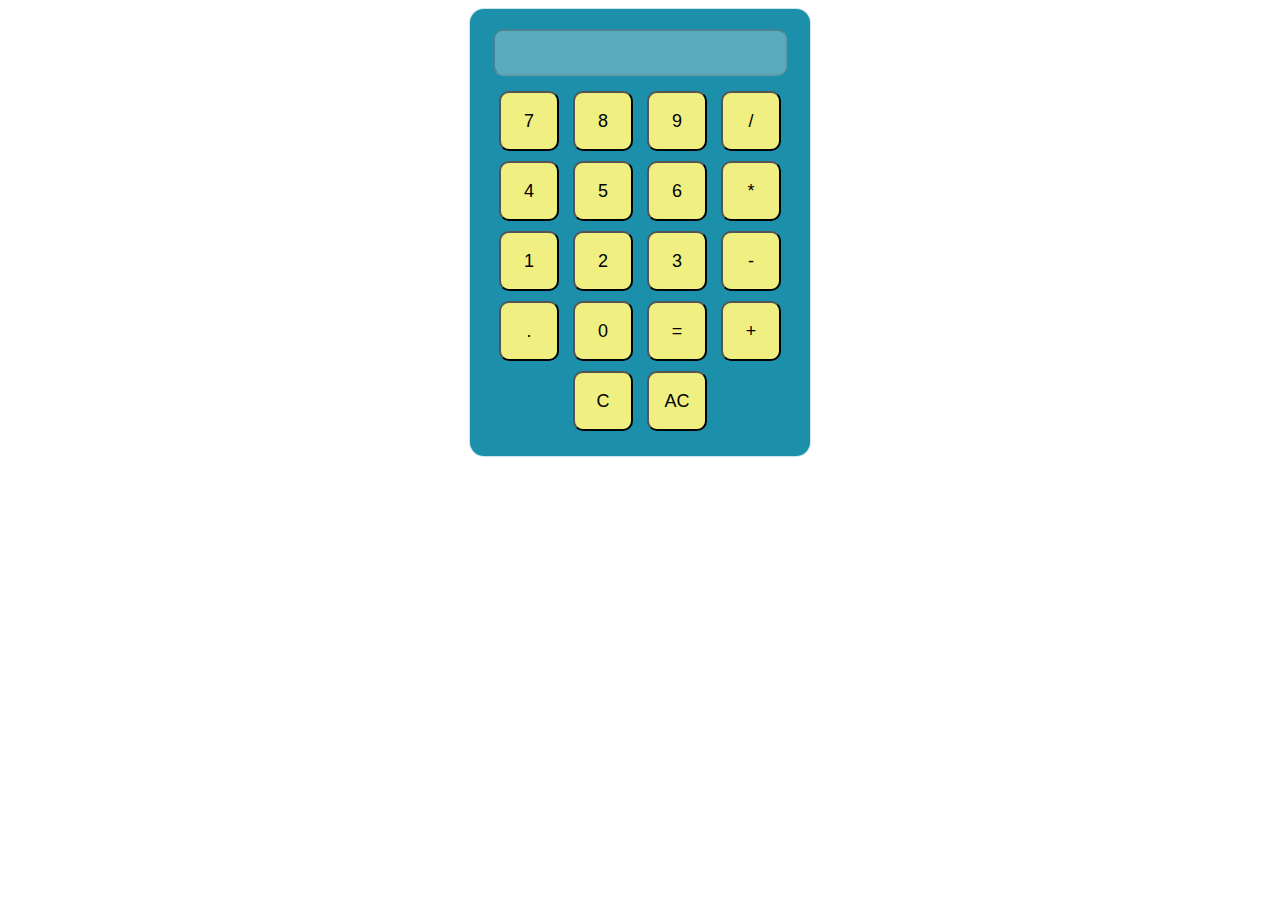
<file: Calculator/index.html>
<!DOCTYPE html>
<html>
<head>
    <title>Calculator</title>
    <link rel="stylesheet" type="text/css" href="styles.css">
</head>
<body>
    <div class="calculator">
        <input type="text" id="result" disabled>
        <div class="buttons">
            <button onclick="appendNumber('7')">7</button>
            <button onclick="appendNumber('8')">8</button>
            <button onclick="appendNumber('9')">9</button>
            <button onclick="appendOperator('/')">/</button>
            <button onclick="appendNumber('4')">4</button>
            <button onclick="appendNumber('5')">5</button>
            <button onclick="appendNumber('6')">6</button>
            <button onclick="appendOperator('*')">*</button>
            <button onclick="appendNumber('1')">1</button>
            <button onclick="appendNumber('2')">2</button>
            <button onclick="appendNumber('3')">3</button>
            <button onclick="appendOperator('-')">-</button>
            <button onclick="appendOperator('.')">.</button>
            <button onclick="appendNumber('0')">0</button>
            <button onclick="calculate()">=</button>
            <button onclick="appendOperator('+')">+</button>
            <button onclick="clearResult()">C</button>
            <button onclick="clearResult()">AC</button>
        </div>
    </div>
    <script src="script.js"></script>
</body>
</html>
</file>
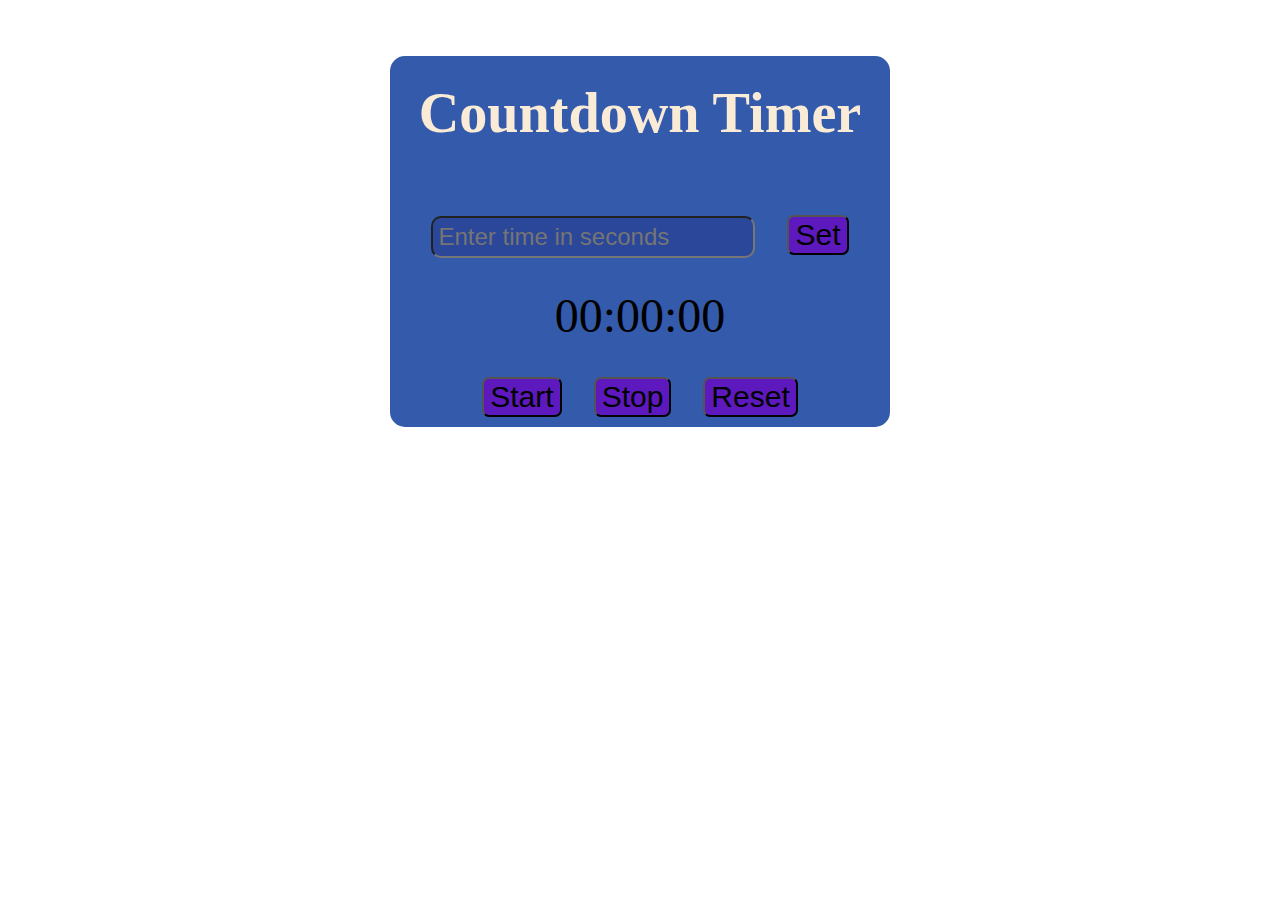
<file: Countdown Timer/index.html>
<!DOCTYPE html>
<html>
<head>
    <title>Countdown Timer</title>
    <link rel="stylesheet" type="text/css" href="styles.css">
</head>
<body>
    <div id="Timer">
        <h3>Countdown Timer</h3>
        <input type="text" id="timeInput" placeholder="Enter time in seconds">
        <button id="set">Set</button>
        <div id="timer">00:00:00</div>
        <button id="start">Start</button>
        <button id="stop">Stop</button>
        <button id="reset">Reset</button>
    </div>

    <script src="script.js"></script>
</body>
</html>
</file>
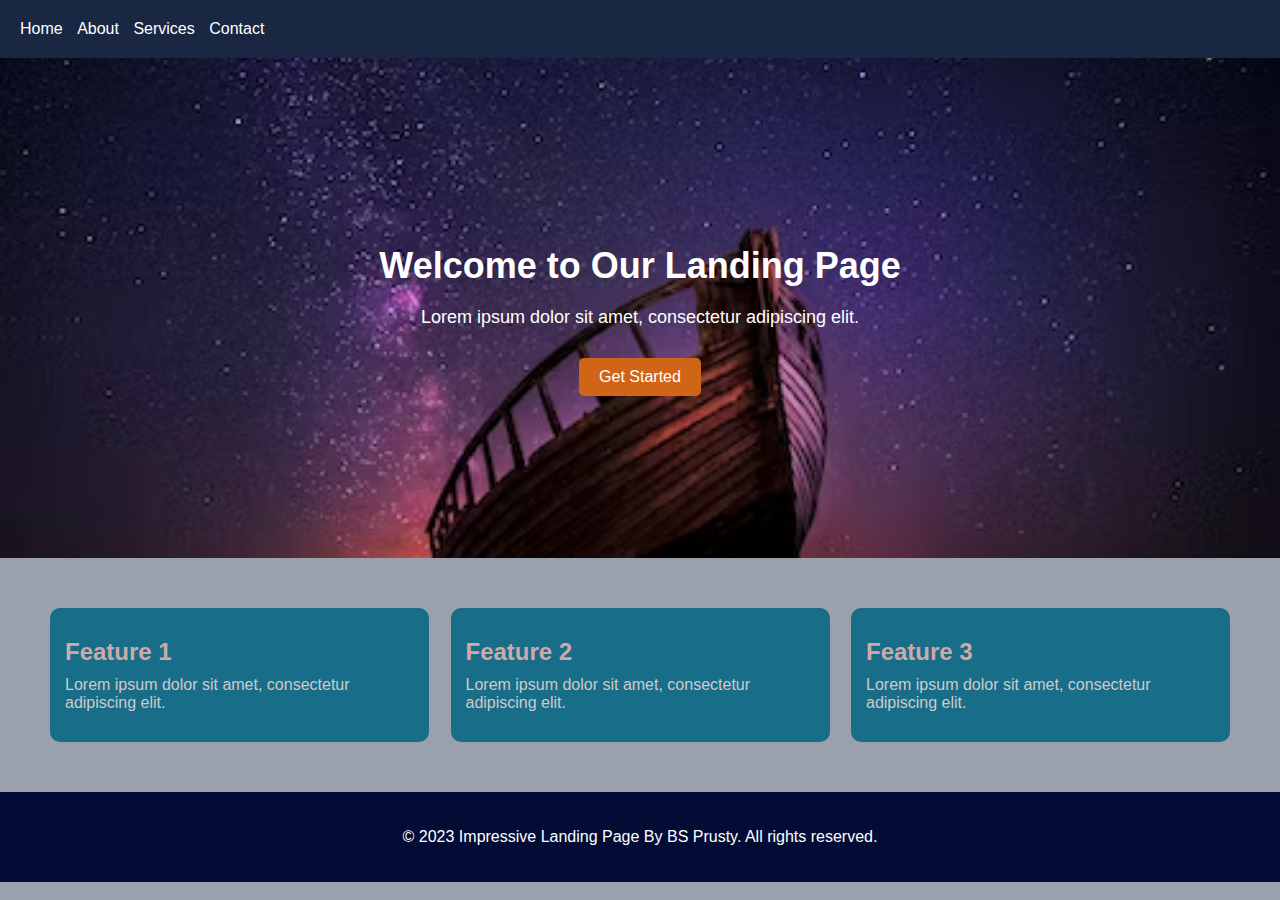
<file: Landing Page/LandingPage.html>
<!DOCTYPE html>
<html lang="en">
<head>
    <meta charset="UTF-8">
    <meta name="viewport" content="width=device-width, initial-scale=1.0">
    <title>Landing Page</title>
    <link rel="stylesheet" type="text/css" href="styles.css">
</head>

<body>
  <header>
    <nav>
      <ul>
        <li><a href="#">Home</a></li>
        <li><a href="#">About</a></li>
        <li><a href="#">Services</a></li>
        <li><a href="#">Contact</a></li>
      </ul>
    </nav>
  </header>

  <section class="hero">
    <div class="hero-content">
      <h1>Welcome to Our Landing Page</h1>
      <p>Lorem ipsum dolor sit amet, consectetur adipiscing elit.</p>
      <a href="#" class="cta-button">Get Started</a>
    </div>
  </section>

  <section class="features">
    <div class="feature">
      <h2>Feature 1</h2>
      <p>Lorem ipsum dolor sit amet, consectetur adipiscing elit.</p>
    </div>
    <div class="feature">
      <h2>Feature 2</h2>
      <p>Lorem ipsum dolor sit amet, consectetur adipiscing elit.</p>
    </div>
    <div class="feature">
      <h2>Feature 3</h2>
      <p>Lorem ipsum dolor sit amet, consectetur adipiscing elit.</p>
    </div>
  </section>

  <footer>
    <p>&copy; 2023 Impressive Landing Page By BS Prusty. All rights reserved.</p>
  </footer>
</body>
</html>
</file>
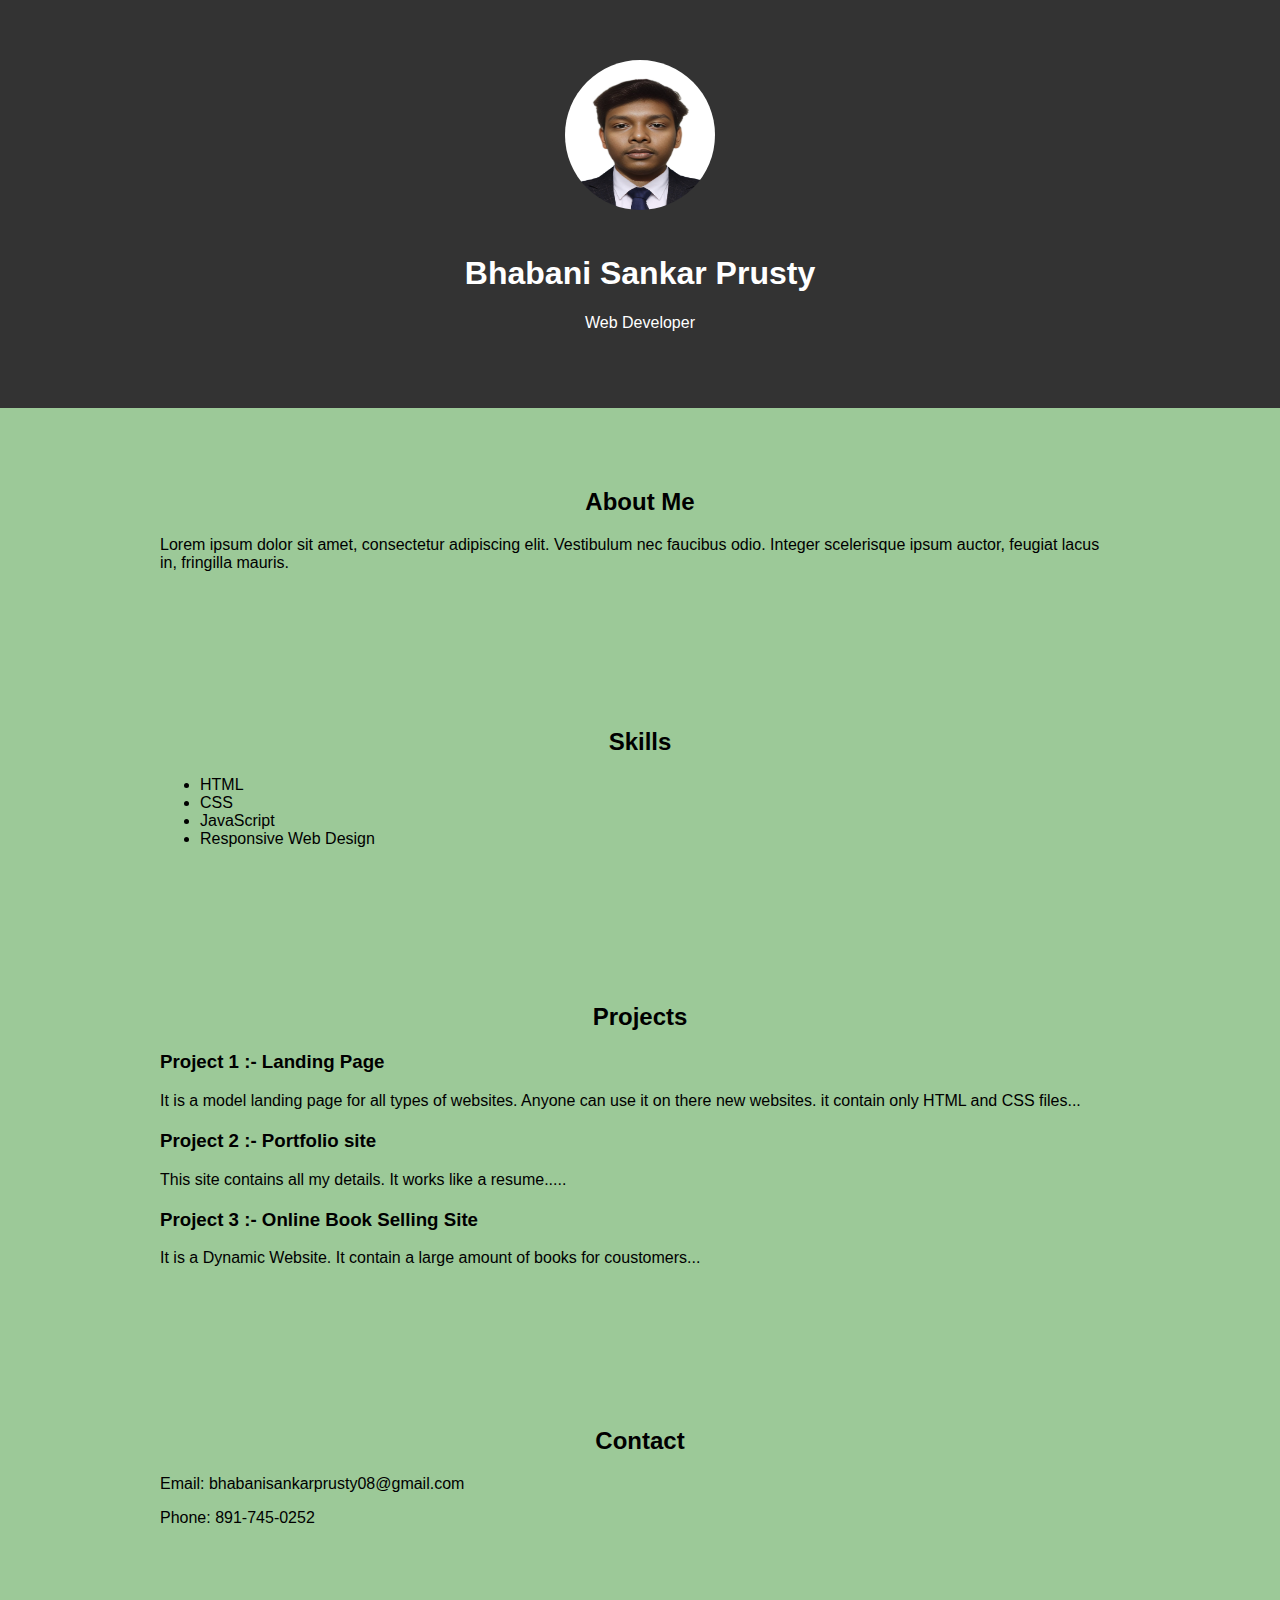
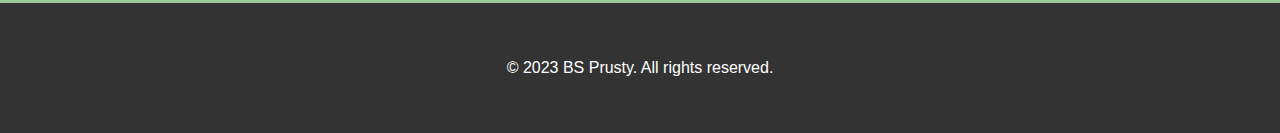
<file: Portfolio/Portfolio.html>
<!DOCTYPE html>
<html lang="en">
<head>
    <meta charset="UTF-8">
    <meta name="viewport" content="width=device-width, initial-scale=1.0">
    <link rel="stylesheet" type="text/css" href="styles.css">
    <title>My Portfolio</title>
</head>

<body>
  <header>
    <div class="container">
      <img src="images/photo_2022-11-30_10-20-27.jpg" alt="Profile Image" class="profile-image">
      <h1>Bhabani Sankar Prusty</h1>
      <p>Web Developer</p>
    </div>
  </header>

  <section id="about">
    <div class="container">
      <h2>About Me</h2>
      <p>Lorem ipsum dolor sit amet, consectetur adipiscing elit. Vestibulum nec faucibus odio. Integer scelerisque ipsum auctor, feugiat lacus in, fringilla mauris.</p>
    </div>
  </section>

  <section id="skills">
    <div class="container">
      <h2>Skills</h2>
      <ul>
        <li>HTML</li>
        <li>CSS</li>
        <li>JavaScript</li>
        <li>Responsive Web Design</li>
      </ul>
    </div>
  </section>

  <section id="projects">
    <div class="container">
      <h2>Projects</h2>
      <div class="project">
        <h3>Project 1 :- Landing Page</h3>
        <p>It is a model landing page for all types of websites. Anyone can use it on there new websites. it contain only HTML and CSS files...</p>
      </div>
      <div class="project">
        <h3>Project 2 :- Portfolio site</h3>
        <p>This site contains all my details. It works like a resume..... </p>
      </div>
      <div class="project">
        <h3>Project 3 :- Online Book Selling Site</h3>
        <p>It is a Dynamic Website. It contain a large amount of books for coustomers... </p>
      </div>
    </div>
  </section>

  <section id="contact">
    <div class="container">
      <h2>Contact</h2>
      <p>Email: bhabanisankarprusty08@gmail.com</p>
      <p>Phone: 891-745-0252</p>
    </div>
  </section>

  <footer>
    <div class="container">
      <p>&copy; 2023 BS Prusty. All rights reserved.</p>
    </div>
  </footer>
</body>
</html>
</file>
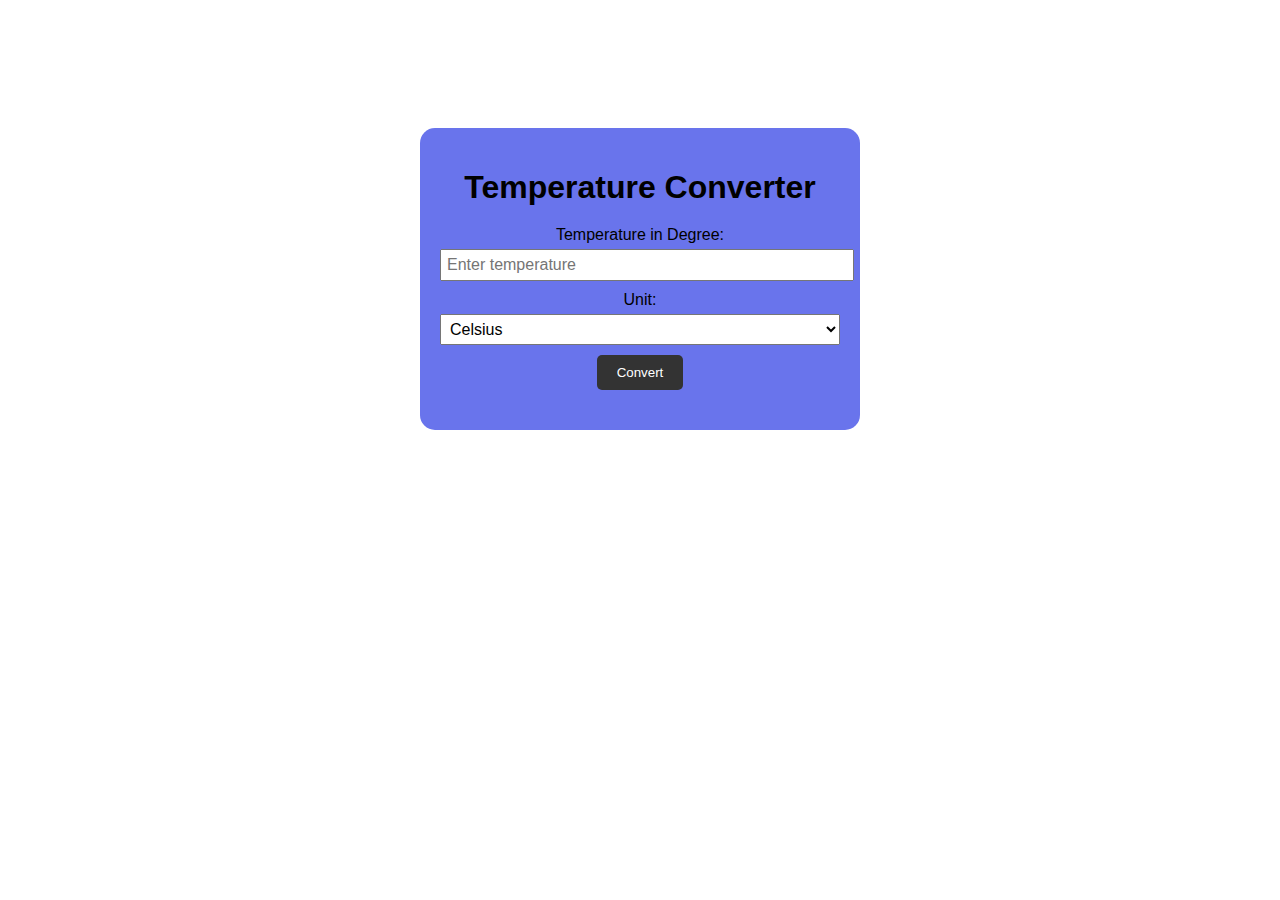
<file: Temperature Converter/Temp.html>
<!DOCTYPE html>
<html lang="en">
<head>
    <meta charset="UTF-8">
    <meta name="viewport" content="width=device-width, initial-scale=1.0">
    <title>Temperature Converter</title>
    <link rel="stylesheet" type="text/css" href="styles.css">
</head>

<body>
  <div class="container">
    <h1>Temperature Converter</h1>

    <div class="input-section">
      <label for="temperature">Temperature in Degree:</label>
      <input type="text" id="temperature" placeholder="Enter temperature">
    </div>

    <div class="input-section">
      <label for="unit">Unit:</label>
      <select id="unit">
        <option value="celsius">Celsius</option>
        <option value="fahrenheit">Fahrenheit</option>
        <option value="kelvin">Kelvin</option>
      </select>
    </div>

    <button id="convert-btn">Convert</button>

    <div id="result"></div>
  </div>

  <script src="script.js"></script>
</body>
</html>
</file>
<file: Calculator/styles.css>
.calculator {
    width: 300px;
    margin: 0 auto;
    padding: 20px;
    border: 1px solid #ffffffc5;
    text-align: center;
    background-color: rgb(28, 143, 171);
    border-radius: 15px;
}

#result {
    width: 90%;
    margin-bottom: 10px;
    padding: 10px;
    font-size: 20px;
    border-radius: 10px;
}

.buttons button {
    background-color: rgb(240, 240, 130);
    width: 60px;
    height: 60px;
    margin: 5px;
    font-size: 18px;
    border-radius: 10px;
}
</file>
<file: Countdown Timer/styles.css>
#Timer {
    width: 500px;
    font-size: 48px;
    text-align: center;
    margin: 0 auto;
    border-radius: 15px;
    background-color:rgb(52, 90, 171);
}

h3{
    padding-top: 25px;
    color: antiquewhite;
}




#timer {
    font-size: 48px;
    text-align: center;
    margin: 20px;
}


input {
    font-size: 24px;
    margin: 10px;
    padding: 5px;
    background-color: rgba(16, 16, 100, 0.247);
    border-radius: 10px;
}

button {
    font-size: 30px;
    margin: 10px;
    background-color:  rgb(94, 25, 190);
    border-radius: 7px;
}
</file>
<file: Landing Page/styles.css>
/* styles.css */

/* Global styles */
body {
    margin: 0;
    padding: 0;
    font-family: Arial, sans-serif;
    background-color: #1a274270;
  }
  
  /* Header styles */
  header {
    background-color: #1a2742;
    color: #fff;
    padding: 20px;
  }
  
  nav ul {
    list-style: none;
    padding: 0;
    margin: 0;
  }
  
  nav ul li {
    display: inline-block;
    margin-right: 10px;
  }
  
  nav ul li a {
    color: #fff;
    text-decoration: none;
  }
  
  /* Hero section styles */
  .hero {
    background-image: url('images/Background_image.avif');
    background-size: cover;
    background-position: center;
    height: 500px;
    display: flex;
    align-items: center;
    justify-content: center;
  }
  
  .hero-content {
    text-align: center;
  }
  
  .hero-content h1 {
    font-size: 36px;
    color: #fff;
    margin-bottom: 20px;
  }
  
  .hero-content p {
    font-size: 18px;
    color: #fff;
    margin-bottom: 30px;
  }
  
  .cta-button {
    display: inline-block;
    background-color: #d06417;
    color: #fff;
    padding: 10px 20px;
    text-decoration: none;
    border-radius: 5px;
  }
  
  /* Features section styles */
  .features {
    display: flex;
    justify-content: space-between;
    padding: 50px;
  }
  
  .feature {
    flex-basis: 30%;
    background-color: #066782df;
    padding: 20px;
    padding-left: 5px;
    border-radius: 10px;
  }
  
  .feature h2 {
    font-size: 24px;
    color: #cfa9a9;
    margin: 10px;
  }
  
  .feature p {
    font-size: 16px;
    color: #d0caca;
    margin: 10px;
  }
  
  /* Footer styles */
  footer {
    background-color: #020c35;
    color: #fff;
    padding: 20px;
    text-align: center;
  }
</file>
<file: Portfolio/styles.css>
/* styles.css */

/* Global styles */
body {
    margin: 0;
    padding: 0;
    font-family: Arial, sans-serif;
    background-color: rgba(71, 154, 64, 0.537);
  }
  
  .container {
    max-width: 960px;
    margin: 0 auto;
    padding: 20px;
  }
  
  /* Header styles */
  header {
    background-color: #333;
    color: #fff;
    text-align: center;
    padding: 40px 0;
  }
  
  .profile-image {
    width: 150px;
    height: 150px;
    border-radius: 50%;
    margin-bottom: 20px;
  }
  
  /* Section styles */
  section {
    padding: 40px 0;
  }
  
  section h2 {
    text-align: center;
  }
  
  /* Projects styles */
  .project {
    margin-bottom: 20px;
  }
  
  /* Footer styles */
  footer {
    background-color: #333;
    color: #fff;
    text-align: center;
    padding: 20px 0;
  }
</file>
<file: Temperature Converter/styles.css>
/* styles.css */

/* Global styles */
body {
    margin: 0;
    padding: 0;
    font-family: Arial, sans-serif;
  }
  
  .container {
    max-width: 400px;
    margin: 0 auto;
    margin-top: 10%;
    padding: 20px;
    text-align: center;
    background-color: rgb(105, 116, 236);
    border-radius: 15px;
  }
  
  h1 {
    margin-bottom: 20px;
  }
  
  .input-section {
    margin-bottom: 10px;
  }
  
  label {
    display: block;
    margin-bottom: 5px;
  }
  
  input[type="text"],
  select {
    width: 100%;
    padding: 5px;
    font-size: 16px;
  }
  
  button {
    background-color: #333;
    color: #fff;
    padding: 10px 20px;
    border: none;
    border-radius: 5px;
    cursor: pointer;
  }
  
  #result {
    margin-top: 20px;
    font-size: 18px;
  }
</file>
